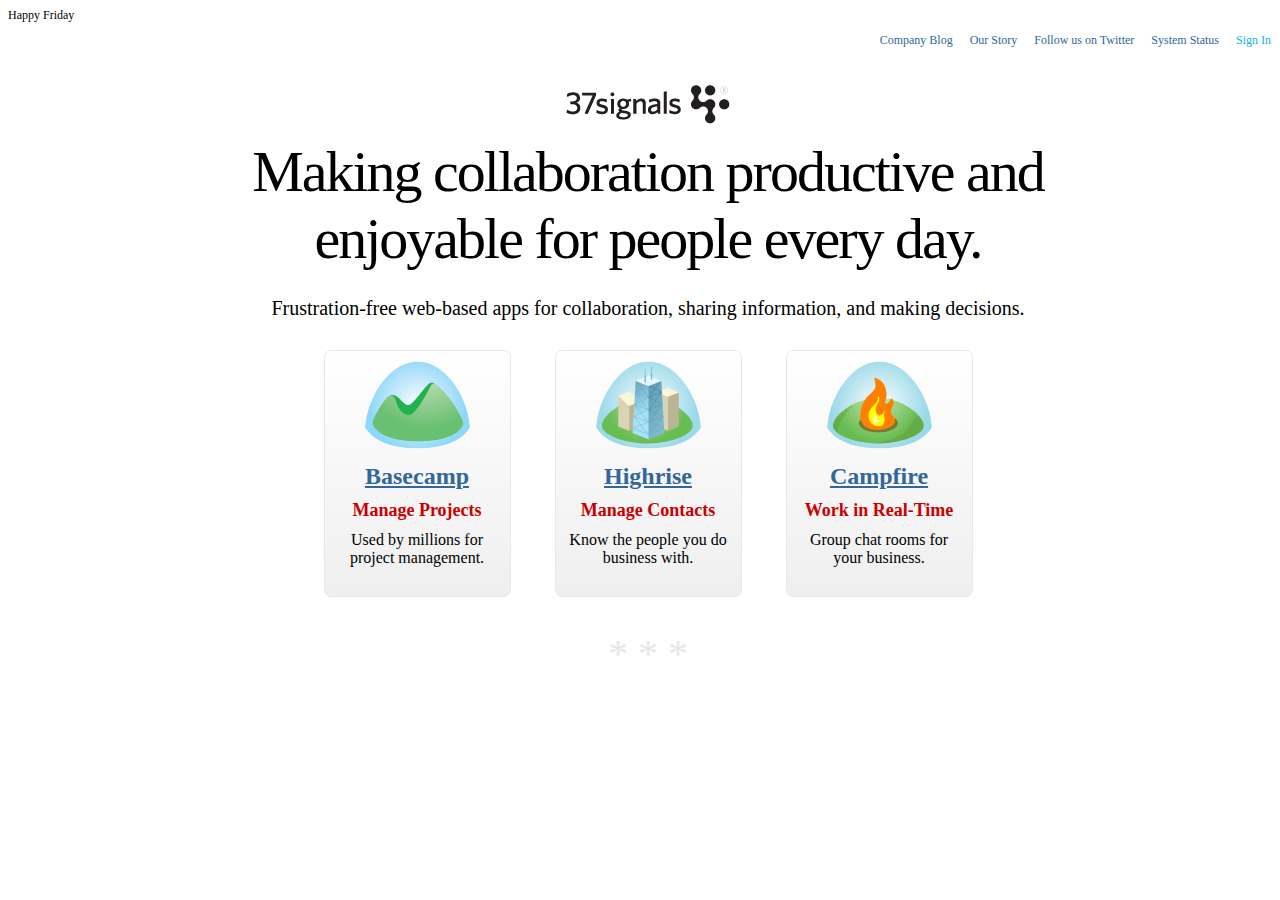
<file: 37signalsclone/index.html>
<!DOCTYPE html>
<html>
<header>

		<Title>37 Signals Clone</Title>
		<Link Type="text/css" rel="stylesheet" href="main.css"/>
</header>
<body>
    <nav>
      <!--This JavaScript displays the current day of the week using the Date() function -->
      <script>
          var d=new Date()
          var weekday=new Array("Happy Sunday","Happy Monday","Happy Tuesday","Happy Wednesday","Happy Thursday","Happy Friday","Happy Saturday")
          document.write(weekday[d.getDay()])
       </script>
    <ul>
      <li>Company Blog</li>
      <li>Our Story</li>
      <li>Follow us on Twitter</li>
      <li>System Status</li>
      <li>Sign In</li>
    </ul>
  </nav>
  <div id="body">
    <img id="logo" src="images/logo-37s-large.png"/>
    <h1 id="headline1">Making collaboration productive and enjoyable for people every day.</h1>
    <div id="headline2">Frustration-free web-based apps for collaboration, sharing information, and making decisions.</div>
    <div id="basehighcamp">
      <div class="pictureboxes">
        <img src="images/left-logo-bc.png"/>
        <h4>Basecamp</h4>
        <h5>Manage Projects</h5>
        <h6>Used by millions for project management.</h6>
      </div>
      <div class="pictureboxes">
        <img src="images/middle-logo-hr.png"/>
        <h4>Highrise</h4>
        <h5>Manage Contacts</h5>
        <h6>Know the people you do business with.</h6>
      </div>
      <div class="pictureboxes">
        <img src="images/right-logo-cf.png"/>
        <h4>Campfire<h4>
        <h5>Work in Real-Time</h5>
        <h6>Group chat rooms for your business.</h6>
        </div>
      </div>
    <div id="asterick">*     *     *</div>
  </div>
</body>
</html>
</file>
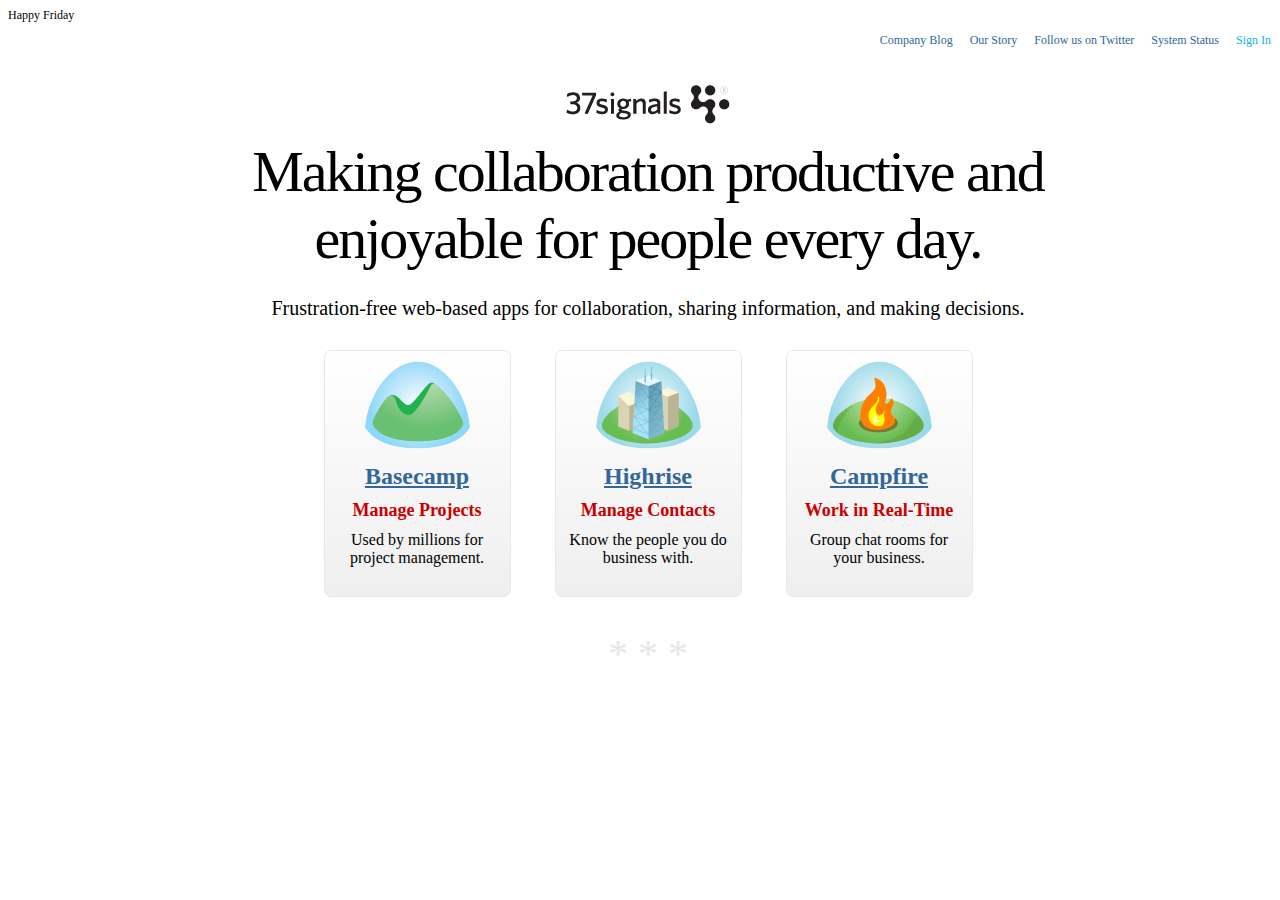
<file: 37SignalsCloneDynamic/index.html>
<!doctype html>
<html>
<header>

		<Title>37 Signals Clone</Title>
		<Link Type="text/css" rel="stylesheet" href="main.css"/>
</header>
<body>
    <nav>
      <!--This JavaScript displays the current day of the week using the Date() function -->
      <script>
          var d=new Date()
          var weekday=new Array("Happy Sunday","Happy Monday","Happy Tuesday","Happy Wednesday","Happy Thursday","Happy Friday","Happy Saturday")
          document.write(weekday[d.getDay()])
       </script>
    <ul>
      <li>Company Blog</li>
      <li>Our Story</li>
      <li>Follow us on Twitter</li>
      <li>System Status</li>
      <li>Sign In</li>
    </ul>
  </nav>
  <div id="body">
    <img id="logo" src="images/logo-37s-large.png"/>
    <h1 id="headline1">Making collaboration productive and enjoyable for people every day.</h1>
    <div id="headline2">Frustration-free web-based apps for collaboration, sharing information, and making decisions.</div>
    <div id="basehighcamp">
      <div class="pictureboxes">
        <img src="images/left-logo-bc.png"/>
        <h4>Basecamp</h4>
        <h5>Manage Projects</h5>
        <h6>Used by millions for project management.</h6>
      </div>
      <div class="pictureboxes">
        <img src="images/middle-logo-hr.png"/>
        <h4>Highrise</h4>
        <h5>Manage Contacts</h5>
        <h6>Know the people you do business with.</h6>
      </div>
      <div class="pictureboxes">
        <img src="images/right-logo-cf.png"/>
        <h4>Campfire<h4>
        <h5>Work in Real-Time</h5>
        <h6>Group chat rooms for your business.</h6>
        </div>
      </div>
    <div id="asterick">*     *     *</div>
  </div>
</body>
</html>
</file>
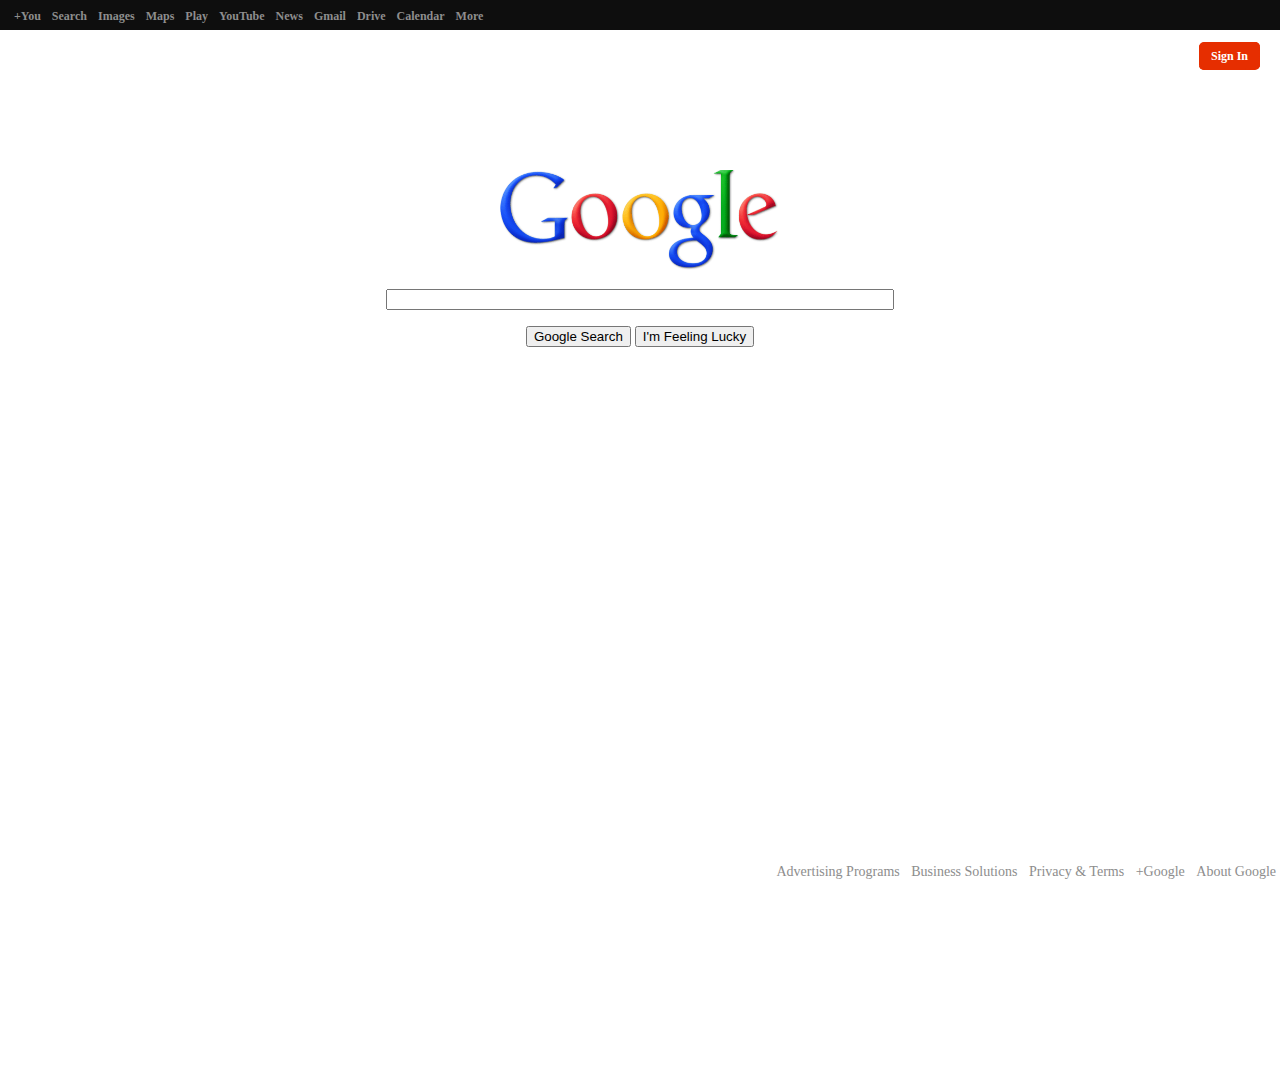
<file: googleclone/index.html>
<!DOCTYPE html>
<html>
  <head> 
  	<meta charset="utf-8">
  	<title>Google Clone</title>
  	<link rel = "stylesheet" type = "text/css" href = "main.css">
  </head>
  <body>
  	<div id="header">
  		<a href="#">+You</a>
  		<a href="#">Search</a>
  		<a href="#">Images</a>
  		<a href="#">Maps</a>
  		<a href="#">Play</a>
  		<a href="#">YouTube</a>
  		<a href="#">News</a>
  		<a href="#">Gmail</a>
  		<a href="#">Drive</a>
  		<a href="#">Calendar</a>
  		<a href="#">More</a>
  	</div>
  	<div id="login">
  		<span id="signin">
  			Sign In
  		</span>
  	</div>
  	<div id="body" style="vertical-align:middle; text-align:center">
  		<img src="images/logo.png" alt="Google Logo" height="100" width="280"/>
  		<form>
  			<br>
			<input id="textSearch" type="text" name="searchInput">
		</form>
		<div id="searchButtons">
			<br>
			<input type="submit" value="Google Search" name="search">
			<input type="submit" value="I'm Feeling Lucky" name="lucky">
		</div>
	</div>
  	<footer>
  		<a href="#">Advertising Programs</a>
  		<a href="#">Business Solutions</a>
  		<a href="#">Privacy & Terms</a>
  		<a href="#">+Google</a>
  		<a href="#">About Google</a>
  	</footer>
   </body>
</html>
</file>
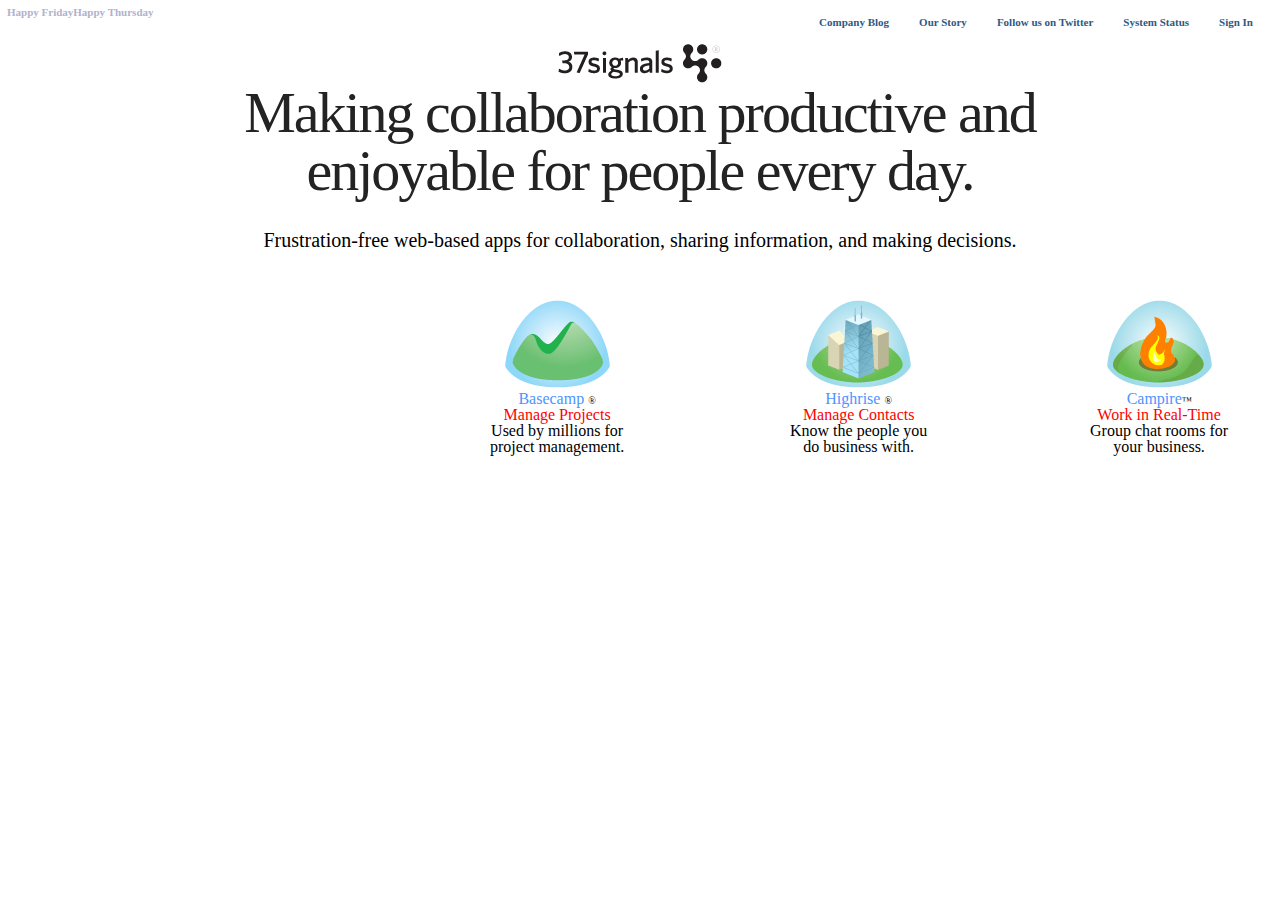
<file: 37signalsclone/images/37Signals Clone.html>
<!DOCTYPE html>
<html><head>
<meta http-equiv="content-type" content="text/html; charset=UTF-8">
		<meta charset="utf-8">
		<title>37Signals Clone</title>
		<link rel="stylesheet" type="text/css" href="37Signals%20Clone_files/main.css">
	</head>
	<body>
		<div id="navigation">
			<ul>
				<li class="date">
					<!--This JavaScript displays the current day of the week using the Date() function -->
					<script>
            			var d=new Date()
    					var weekday=new Array("Happy Sunday","Happy Monday","Happy Tuesday","Happy Wednesday","Happy Thursday","Happy Friday","Happy Saturday")
    					document.write(weekday[d.getDay()])
        			</script>Happy Thursday
        		</li>
        		<li class="signin"><a href="#">Sign In</a></li>
				<li class="system"><a href="#">System Status</a></li>
				<li class="twitter"><a href="#">Follow us on Twitter</a></li>
				<li class="story"><a href="#">Our Story</a></li>
				<li class="blog"><a href="#">Company Blog</a></li>
			</ul>
		</div>
		<div id="body">
			<div id="text">
				<p><img src="37Signals%20Clone_files/logo-37s-large.png" alt="Basecamp Company Logo"></p>
				<h1>Making collaboration productive and 
				<br>enjoyable for people every day.</h1>
				<h3>Frustration-free web-based apps for collaboration, sharing information, and making decisions.</h3>
			</div>
			<figure>
			<div class="basecamp">
				<a href="#">
				<img src="37Signals%20Clone_files/left-logo-bc.png" alt="Basecamp Company Logo">
				<h3><span>Basecamp</span>
					<sup id="registered">®</sup>
				</h3>
        		<h4>Manage Projects</h4>
        		<p>Used by millions for</p>
        		<p>project management.</p>
        		</a>
			</div>
			<div class="highrise">
				<a href="#">
				<img src="37Signals%20Clone_files/middle-logo-hr.png" alt="Highrise Company Logo">
				<h3><span>Highrise</span>
					<sup id="registered2">®</sup>
				</h3>
        		<h4>Manage Contacts</h4>
        		<p>Know the people you</p>
        		<p>do business with.</p>
        		</a>
			</div>
			<div class="campfire">
				<a href="#">
				<img src="37Signals%20Clone_files/right-logo-cf.png" alt="Campfire Company Logo">
				<h3>Campire<sup id="trademark">™</sup></h3>
        		<h4>Work in Real-Time</h4>
        		<p>Group chat rooms for</p>
        		<p>your business.</p>
        		</a>
			</div>
			</figure>
		</div>
	

</body></html>
</file>
<file: 37signalsclone/main.css>
nav {
  width:100%;
  height:50px;
  position:absolute;
  display:block;
  font-size:12px;
  font-family:Lucida Sans Unicode;
  width:100%;
}

script {
  position:absolute;
  top:30px;
  left:50px;
  margin:10px;
  color:#A599B2;
}

ul {
  position:absolute;
  right:0;
  margin:10px;
}

li {
  list-style:none;
  display:inline;
  color:#369;
  margin: 0 7px;
}

li:hover {
  color:#7DC2ED;
}

li:nth-child(5) {
  color:#18aef0;
}

li:nth-child(5):hover {
  color:#369;
}

#body {
  text-align:center;
  font-family:"CrimsonSemibold", "Times New Roman", Georgia, serif;
  position:absolute;
  width:100%;
  top:75px;
  height:600px;
}

#logo {
  width:164px;
  height:39px;
}


#headline1 {
  font-weight:500;
  font-style:normal;
  letter-spacing:-2px;
  height:120px;
  width:800px;
  font-size:58px;
  margin-top:10px;
  margin-left:auto;
  margin-right:auto;
}

#headline2 {
  font-size:20px;
  width:800px;
  margin-top:10px;
  margin-bottom:10px;
  margin-right:auto;
  margin-left:auto;
}

.pictureboxes {  
  display:inline-block;
  background:linear-gradient(white,#EFEFEF);
  margin:20px;
  height:245px;
  width:185px;
  border: 1px solid #E8E8E8;
  border-radius:7px;
}

#basehighcamp {
  white-space:nowrap;
  height:300px;
}

img {
  margin-top:10px;
}

h4 {
  font-size:24px;
  text-decoration:underline;
  color:#336699;
  margin:10px;
}


h5 {
  margin:10px;
  font-size:18px;
  color:#CC0000;
}

h6 {
  margin:10px;
  white-space:normal;
  font-weight:normal;
  font-size:16px;
}

#asterick {
  color:#E7E7E7;
  width:100%;
  height:30px;
  font-size:40px;
}
</file>
<file: 37SignalsCloneDynamic/main.css>
nav {
  width:100%;
  height:50px;
  position:absolute;
  display:block;
  font-size:12px;
  font-family:Lucida Sans Unicode;
  width:100%;
}

script {
  position:absolute;
  top:30px;
  left:50px;
  margin:10px;
  color:#A599B2;
}

ul {
  position:absolute;
  right:0;
  margin:10px;
}

li {
  list-style:none;
  display:inline;
  color:#369;
  margin: 0 7px;
}

li:hover {
  color:#7DC2ED;
}

li:nth-child(5) {
  color:#18aef0;
}

li:nth-child(5):hover {
  color:#369;
}

#body {
  text-align:center;
  font-family:"CrimsonSemibold", "Times New Roman", Georgia, serif;
  position:absolute;
  width:100%;
  top:75px;
  height:600px;
}

#logo {
  width:164px;
  height:39px;
}


#headline1 {
  font-weight:500;
  font-style:normal;
  letter-spacing:-2px;
  height:120px;
  width:800px;
  font-size:58px;
  margin-top:10px;
  margin-left:auto;
  margin-right:auto;
}

#headline2 {
  font-size:20px;
  width:800px;
  margin-top:10px;
  margin-bottom:10px;
  margin-right:auto;
  margin-left:auto;
}

.pictureboxes {  
  display:inline-block;
  background:linear-gradient(white,#EFEFEF);
  margin:20px;
  height:245px;
  width:185px;
  border: 1px solid #E8E8E8;
  border-radius:7px;
}

#basehighcamp {
  white-space:nowrap;
  height:300px;
}

img {
  margin-top:10px;
}

h4 {
  font-size:24px;
  text-decoration:underline;
  color:#336699;
  margin:10px;
}


h5 {
  margin:10px;
  font-size:18px;
  color:#CC0000;
}

h6 {
  margin:10px;
  white-space:normal;
  font-weight:normal;
  font-size:16px;
}

#asterick {
  color:#E7E7E7;
  width:100%;
  height:30px;
  font-size:40px;
}
</file>
<file: googleclone/main.css>
/* http://meyerweb.com/eric/tools/css/reset/
v2.0 | 20110126
License: none (public domain)
*/

html, body, div, span, applet, object, iframe,
h1, h2, h3, h4, h5, h6, p, blockquote, pre,
a, abbr, acronym, address, big, cite, code,
del, dfn, em, img, ins, kbd, q, s, samp,
small, strike, strong, sub, sup, tt, var,
b, u, i, center,
dl, dt, dd, ol, ul, li,
fieldset, form, label, legend,
table, caption, tbody, tfoot, thead, tr, th, td,
article, aside, canvas, details, embed, 
figure, figcaption, footer, header, hgroup, 
menu, nav, output, ruby, section, summary,
time, mark, audio, video {
	margin: 0;
	padding: 0;
	border: 0;
	font-size: 100%;
	font: inherit;
	vertical-align: baseline;
}
/* HTML5 display-role reset for older browsers */
article, aside, details, figcaption, figure, 
footer, header, hgroup, menu, nav, section {
	display: block;
}
body {
	line-height: 1;
}
ol, ul {
	list-style: none;
}
blockquote, q {
	quotes: none;
}
blockquote:before, blockquote:after,
q:before, q:after {
	content: '';
	content: none;
}
table {
	border-collapse: collapse;
	border-spacing: 0;
}

/* My CSS */
#header {
	height: 10px;
	background-color: #0E0E0E;
	font-family: Verndana;
	font-size: 12px;
	padding: 10px;
	width:100%;

}

a {
	color: #8D8D8D;
	padding: 4px;
	font-weight:bold;
	text-decoration: none;
}

a:hover {
	color: white;
}

#login
{
	height: 100px;
	background-color: #FFFFFF;
	font-family: Verdana;
	font-size: 12px;
	padding: 20px;
	text-align: right;
}

#body {
	margin-left: auto;
	margin-right: auto;
	position: absolute;
	display:block;
	width:100%;
	height:100%;
}

form input {
	width: 500px;
	margin-left: auto;
	margin-right: auto;
}

#signin {
	height: 35px;
    width: 75px;
    color: white;
    font-weight: bold;
    font-family: Verdana;
    border: 2px dashed #E62E00;
    background-color: #E62E00;
    border-radius: 5px; 
    text-align: center;
    padding-top: 5px;
    padding-bottom: 5px;
    padding-left: 10px;
    padding-right: 10px;
}

footer {
	height: 35px;
	background-color: #FFFFFF;
	text-align: right;
	font-family: Verdana;
	font-size: 14px;
	bottom:0; 
	right:0;
	position:absolute;
	width:100%;
}

footer a {
    color: #8D8D8D;
    font-family: Verdana;
    text-decoration: none;
    font-weight:normal;
}

footer a:hover {
	text-decoration: underline;
	color:black;
}
</file>
